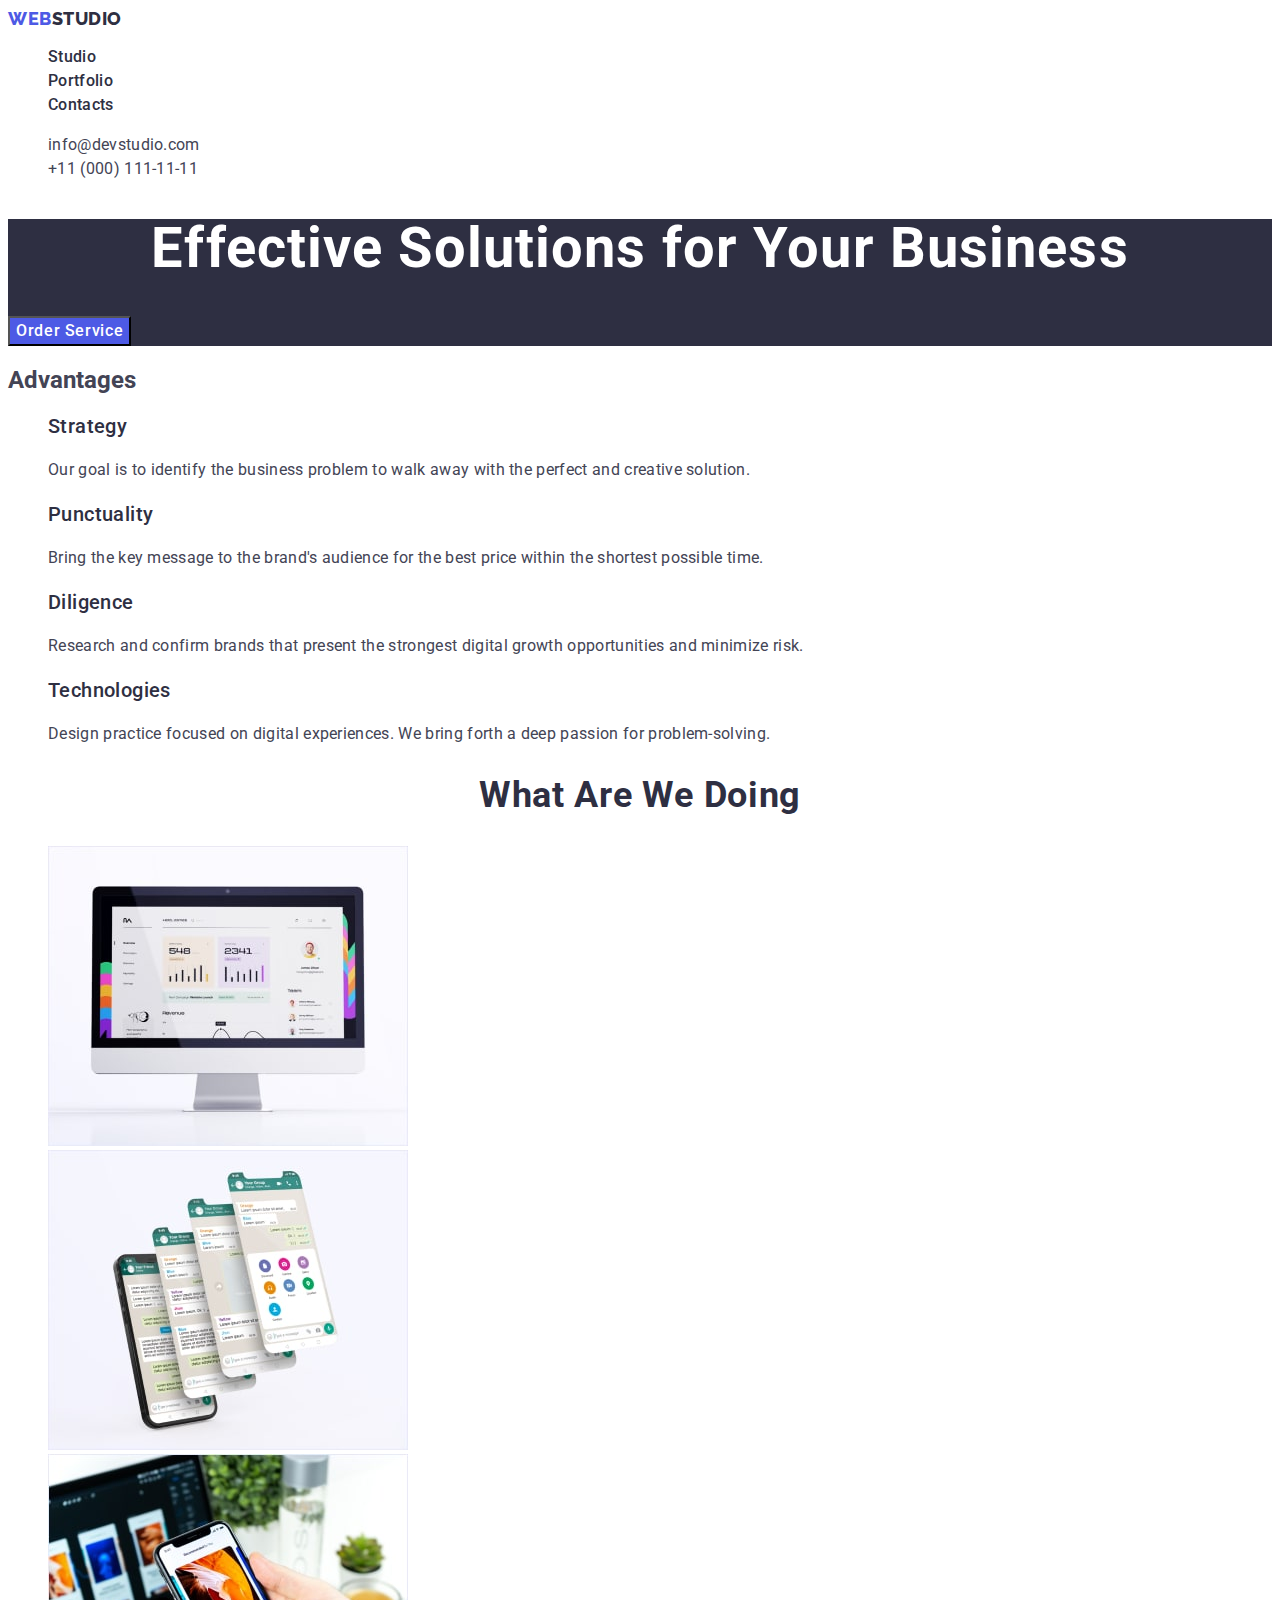
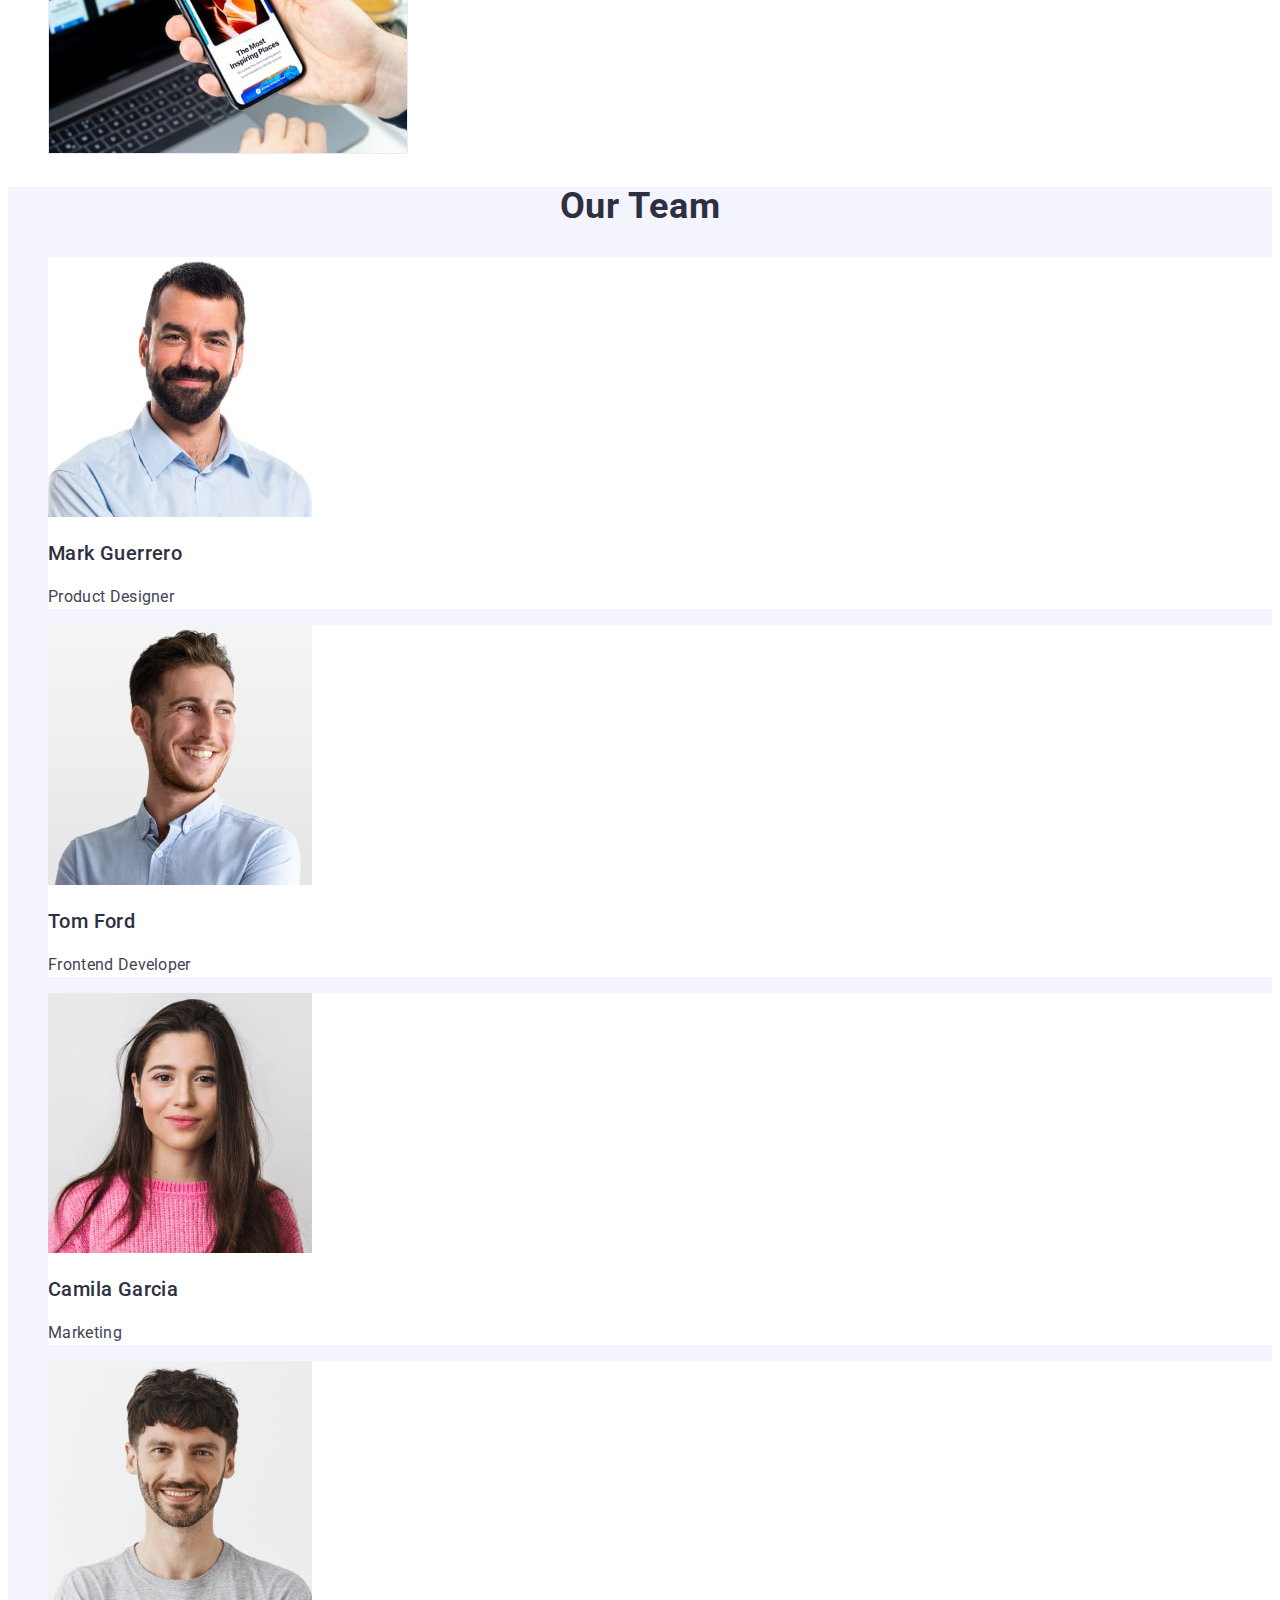
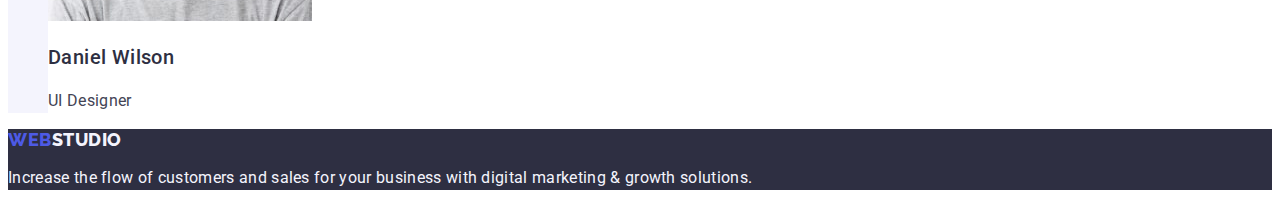
<file: index.html>
<!DOCTYPE html>
<html lang="en">
  <head>
    <meta charset="UTF-8" />
    <meta name="viewport" content="width=device-width, initial-scale=1.0" />
    <title>Studio</title>
    <link rel="preconnect" href="https://fonts.googleapis.com" />
    <link rel="preconnect" href="https://fonts.gstatic.com" crossorigin />
    <link
      href="https://fonts.googleapis.com/css2?family=Raleway:wght@800&family=Roboto:wght@400;500;700;900&display=swap"
      rel="stylesheet"
    />

    <link rel="stylesheet" href="./css/slyles.css" />
  </head>
  <body>
    <header class="header">
      <nav class="list">
        <a class="header-logo link" href="./index.html"
          >Web<span class="logo link">Studio</span></a
        >
        <ul class="header-list list">
          <li class="header-item">
            <a class="header-nav-link link" href="./index.html">Studio</a>
          </li>
          <li class="header-item">
            <a class="header-nav-link link" href="./portfolio.html"
              >Portfolio</a
            >
          </li>
          <li class="header-item">
            <a class="header-nav-link link" href="">Contacts</a>
          </li>
        </ul>
      </nav>
      <address class="header-contacts">
        <ul class="contacts-list list">
          <li class="contacts-item">
            <a class="contacts-link link" href="mailto:info@devstudio.com"
              >info@devstudio.com</a
            >
          </li>
          <li class="contacts-item">
            <a class="contacts-link link" href="tel:+110001111111"
              >+11 (000) 111-11-11</a
            >
          </li>
        </ul>
      </address>
    </header>
    <main>
      <section class="hero">
        <h1 class="hero-title">Effective Solutions for Your Business</h1>
        <button class="hero-button" type="button">Order Service</button>
      </section>
      <section class="advantages">
        <h2 class="advantages-title">Advantages</h2>
        <ul class="advantages-list list">
          <li>
            <h3 class="advantages-subtitle">Strategy</h3>
            <p class="advantages-desc">
              Our goal is to identify the business problem to walk away with the
              perfect and creative solution.
            </p>
          </li>
          <li>
            <h3 class="advantages-subtitle">Punctuality</h3>
            <p class="advantages-desc">
              Bring the key message to the brand's audience for the best price
              within the shortest possible time.
            </p>
          </li>
          <li>
            <h3 class="advantages-subtitle">Diligence</h3>
            <p class="advantages-desc">
              Research and confirm brands that present the strongest digital
              growth opportunities and minimize risk.
            </p>
          </li>
          <li>
            <h3 class="advantages-subtitle">Technologies</h3>
            <p class="advantages-desc">
              Design practice focused on digital experiences. We bring forth a
              deep passion for problem-solving.
            </p>
          </li>
        </ul>
      </section>
      <section class="applications">
        <h2 class="applications-title">What are we doing</h2>
        <ul class="applications-list list">
          <li class="applications-item">
            <img
              class="applications-img"
              src="./images/wwad-img-1.jpg"
              alt="pc apps"
              width="360"
              height="300"
            />
          </li>
          <li class="applications-item">
            <img
              class="applications-img"
              src="./images/wwad-img2-min.jpg"
              alt="mobile apps"
              width="360"
              height="300"
            />
          </li>
          <li class="applications-item">
            <img
              class="applications-img"
              src="./images/wwad-img3-min.jpg"
              alt="synchronize apps"
              width="360"
              height="300"
            />
          </li>
        </ul>
      </section>
      <section class="team">
        <h2 class="team-title">Our Team</h2>
        <ul class="team-list list">
          <li class="team-item">
            <img
              class="team-image"
              src="./images/team-img-1.jpg"
              alt="Mark Guerrero"
              width="264"
              height="260"
            />

            <h3 class="team-name">Mark Guerrero</h3>
            <p class="team-desc">Product Designer</p>
          </li>
          <li class="team-item">
            <img
              class="team-image"
              src="./images/team-img-2.jpg"
              alt="Tom Ford"
              width="264"
              height="260"
            />

            <h3 class="team-name">Tom Ford</h3>
            <p class="team-desc">Frontend Developer</p>
          </li>
          <li class="team-item">
            <img
              class="team-image"
              src="./images/team-img-3.jpg"
              alt="Camila Garcia"
              width="264"
              height="260"
            />
            <h3 class="team-name">Camila Garcia</h3>
            <p class="team-desc">Marketing</p>
          </li>
          <li class="team-item">
            <img
              class="team-image"
              src="./images/team-img-4.jpg"
              alt="Daniel Wilson"
              width="264"
              height="260"
            />
            <h3 class="team-name">Daniel Wilson</h3>
            <p class="team-desc">UI Designer</p>
          </li>
        </ul>
      </section>
    </main>
    <footer class="footer">
      <a class="header-logo link" href="./index.html"
        >Web<span class="footer-logo link">Studio</span></a
      >
      <p class="footer-text">
        Increase the flow of customers and sales for your business with digital
        marketing & growth solutions.
      </p>
    </footer>
  </body>
</html>
</file>
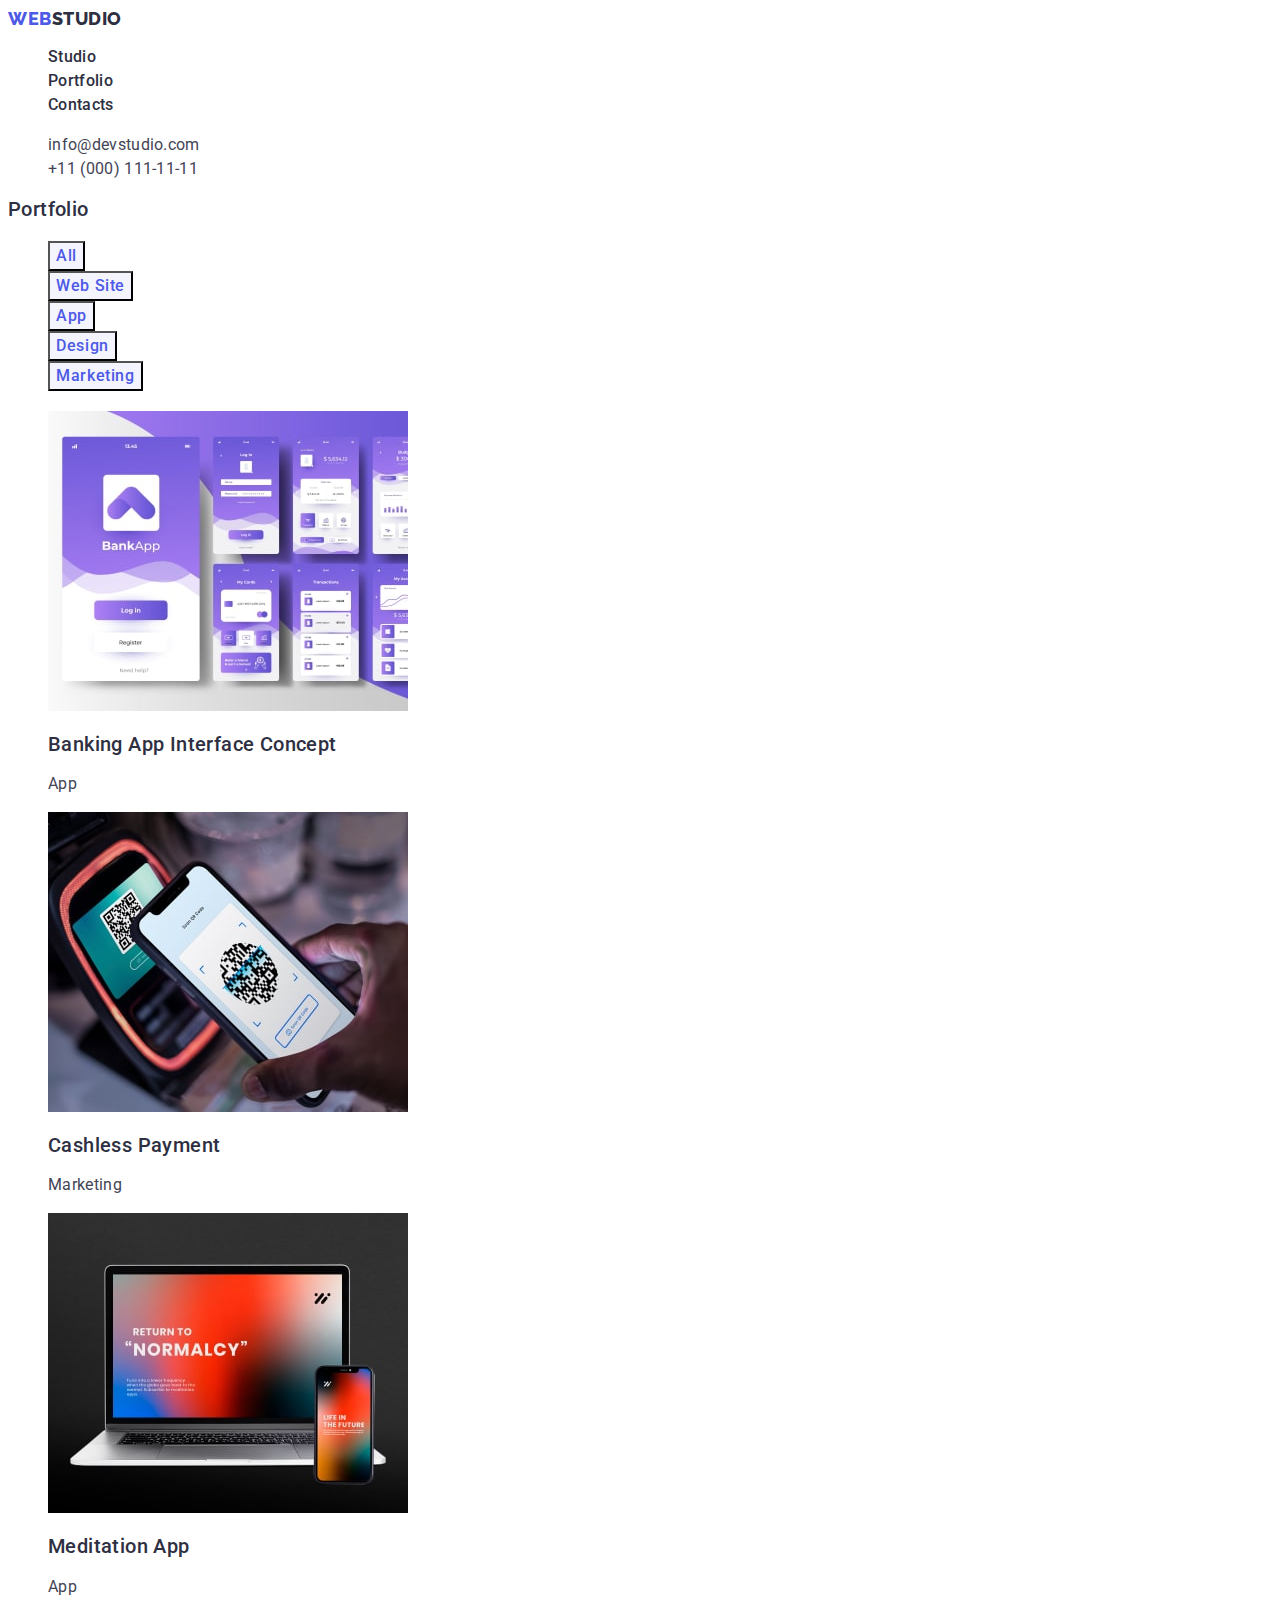
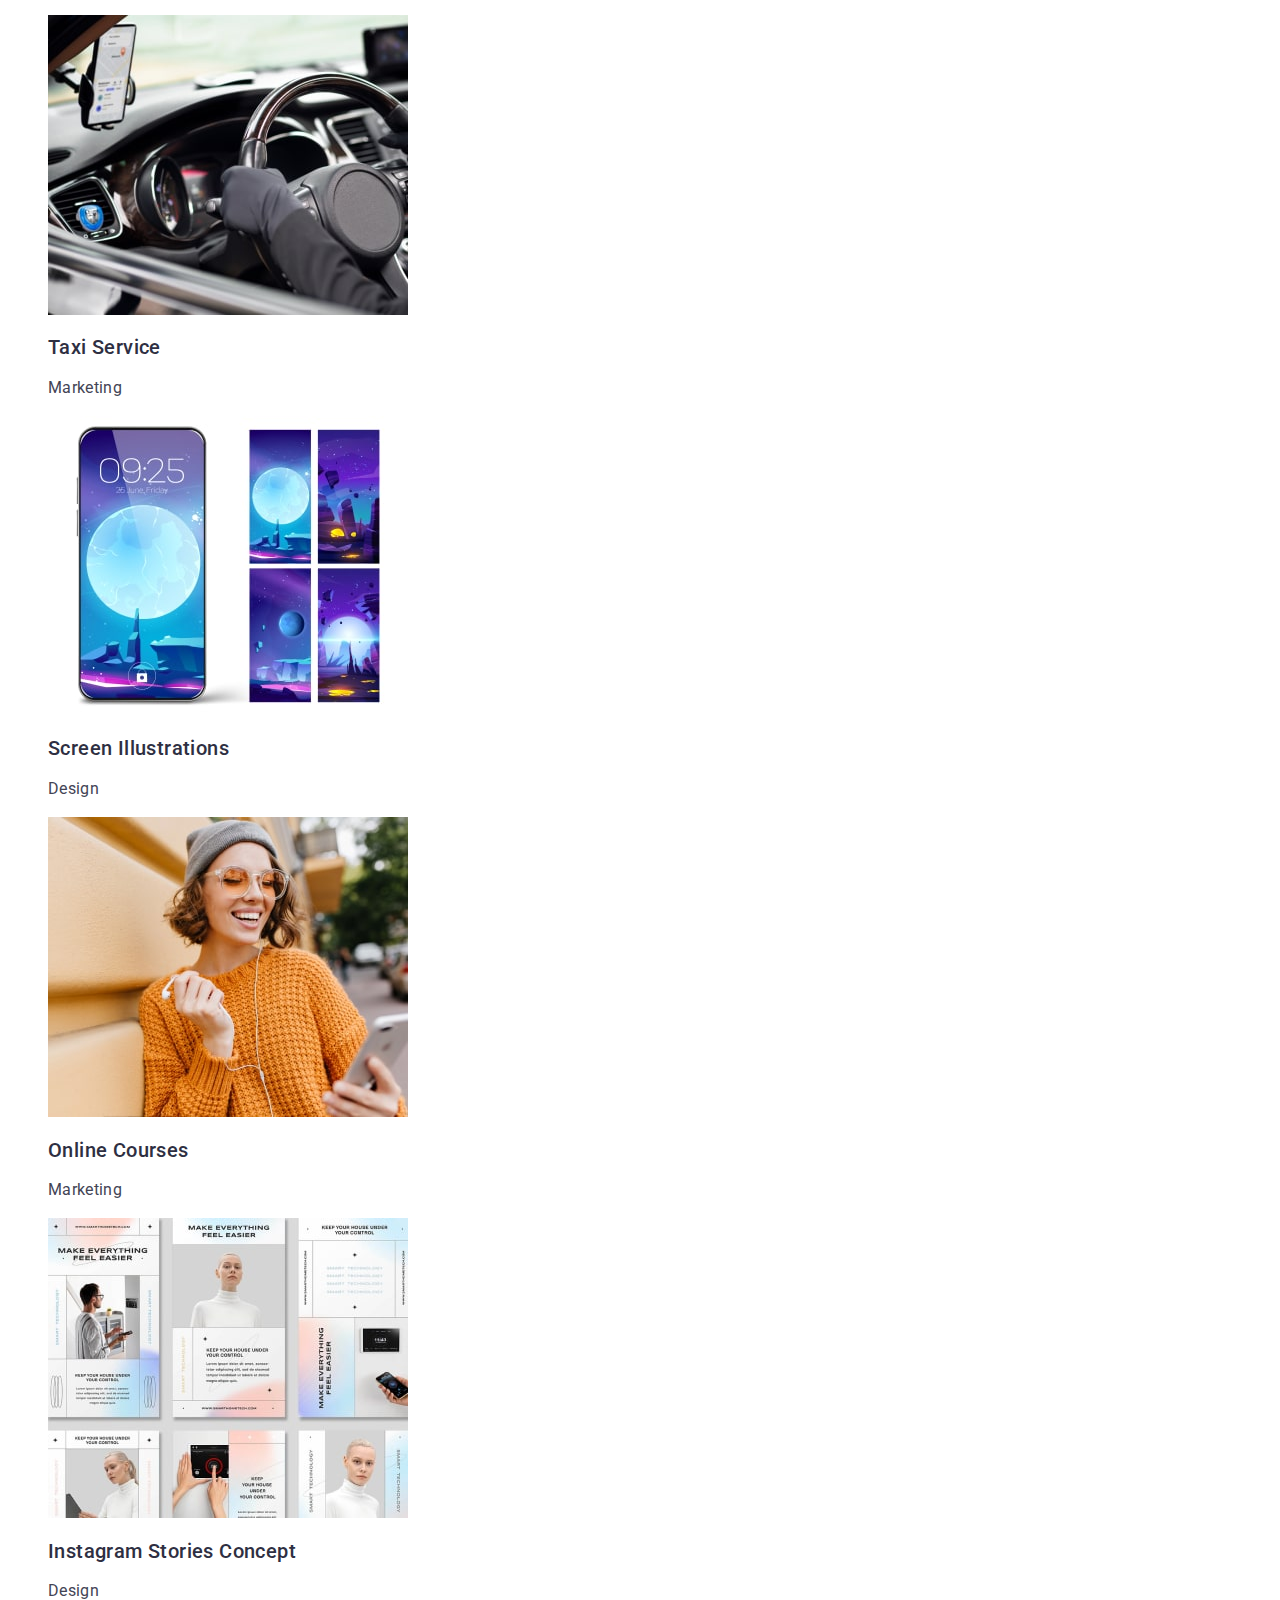
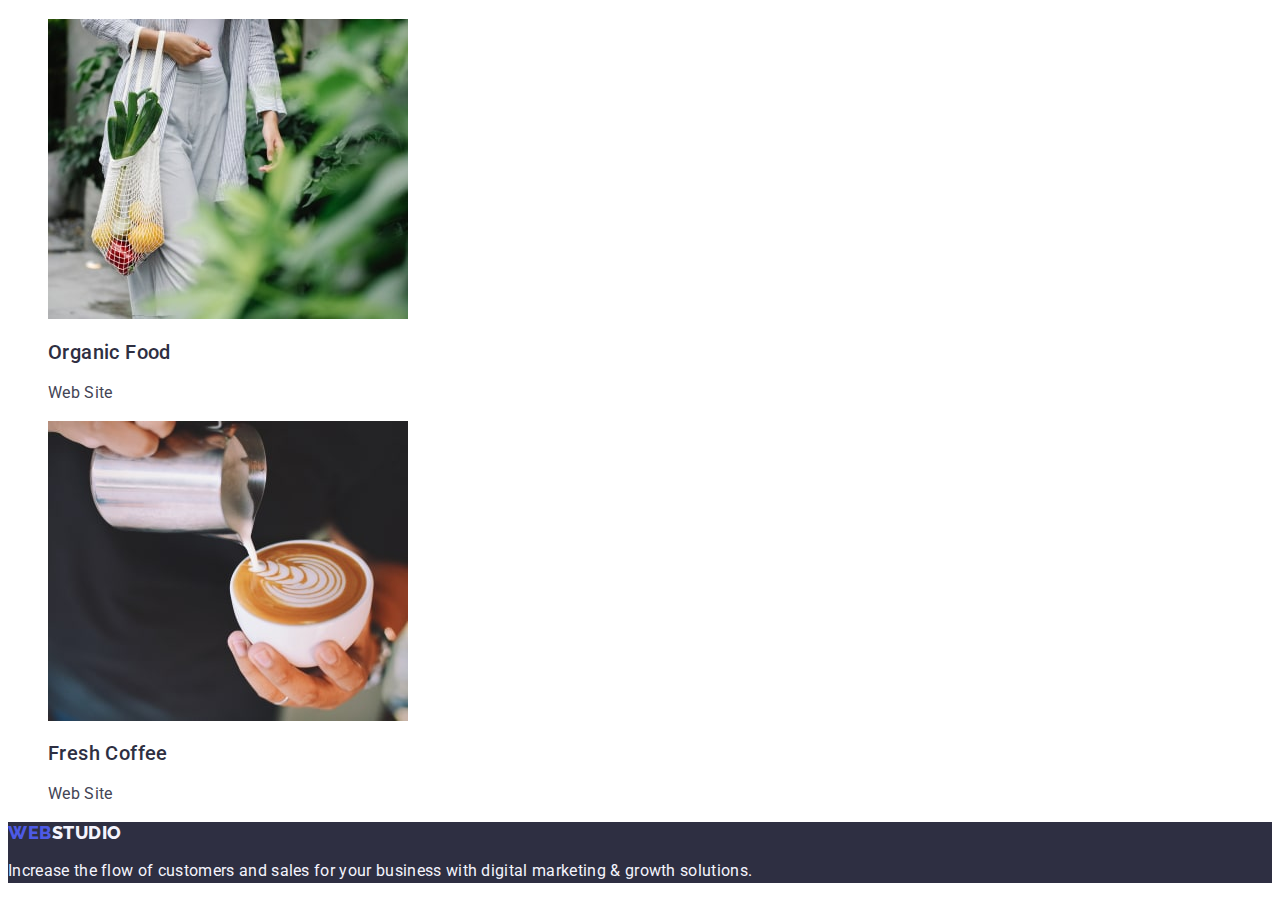
<file: portfolio.html>
<!DOCTYPE html>
<html lang="en">
  <head>
    <meta charset="UTF-8" />
    <meta name="viewport" content="width=device-width, initial-scale=1.0" />
    <title>Portfolio</title>
    <link rel="preconnect" href="https://fonts.googleapis.com" />
    <link rel="preconnect" href="https://fonts.gstatic.com" crossorigin />
    <link
      href="https://fonts.googleapis.com/css2?family=Raleway:wght@800&family=Roboto:wght@400;500;700;900&display=swap"
      rel="stylesheet"
    />

    <link rel="stylesheet" href="./css/slyles.css" />
  </head>
  <body>
    <header class="header">
      <nav class="list">
        <a class="header-logo link" href="./index.html"
          >Web<span class="logo link">Studio</span></a
        >
        <ul class="header-list list">
          <li class="header-item">
            <a class="header-nav-link link" href="./index.html">Studio</a>
          </li>
          <li class="header-item">
            <a class="header-nav-link link" href="./portfolio.html"
              >Portfolio</a
            >
          </li>
          <li class="header-item">
            <a class="header-nav-link link" href="">Contacts</a>
          </li>
        </ul>
      </nav>
      <address class="header-contacts">
        <ul class="contacts-list list">
          <li class="contacts-item">
            <a class="contacts-link link" href="mailto:info@devstudio.com"
              >info@devstudio.com</a
            >
          </li>
          <li class="contacts-item">
            <a class="contacts-link link" href="tel:+110001111111"
              >+11 (000) 111-11-11</a
            >
          </li>
        </ul>
      </address>
    </header>
    <main>
      <section class="portfolio">
        <h1 class="portfolio-title">Portfolio</h1>
        <ul class="filter-list list">
          <li class="filter-item">
            <button class="filter-btn" type="button">All</button>
          </li>
          <li class="filter-item">
            <button class="filter-btn" type="button">Web Site</button>
          </li>
          <li class="filter-item">
            <button class="filter-btn" type="button">App</button>
          </li>
          <li class="filter-item">
            <button class="filter-btn" type="button">Design</button>
          </li>
          <li class="filter-item">
            <button class="filter-btn" type="button">Marketing</button>
          </li>
        </ul>
        <ul class="products-list list">
          <li class="products-item">
            <a class="products-link link" href="">
              <img
                class="products-img"
                src="./images/projectcard-img-1.jpg"
                alt="Banking App Interface Concept"
                width="360"
                height="300"
              />
              <h2 class="products-subtitle">Banking App Interface Concept</h2>
              <p class="products-desc">App</p>
            </a>
          </li>
          <li class="products-item">
            <a class="products-link link" href="">
              <img
                class="products-img"
                src="./images/projectcard-img-2.jpg"
                width="360"
                height="300"
                alt="Cashless Payment"
              />
              <h2 class="products-subtitle">Cashless Payment</h2>
              <p class="products-desc">Marketing</p>
            </a>
          </li>
          <li class="products-item">
            <a class="products-link link" href="">
              <img
                class="products-img"
                src="./images/projectcard-img-3.jpg"
                alt="Meditation App"
                width="360"
                height="300"
              />
              <h2 class="products-subtitle">Meditation App</h2>
              <p class="products-desc">App</p>
            </a>
          </li>
          <li class="products-item">
            <a class="products-link link" href="">
              <img
                class="products-img"
                src="./images/projectcard-img-4.jpg"
                alt="Taxi Service"
                width="360"
                height="300"
              />
              <h2 class="products-subtitle">Taxi Service</h2>
              <p class="products-desc">Marketing</p>
            </a>
          </li>
          <li class="products-item">
            <a class="products-link link" href="">
              <img
                class="products-img"
                src="./images/projectcard-img-5.jpg"
                width="360"
                height="300"
                alt="Screen Illustrations"
              />
              <h2 class="products-subtitle">Screen Illustrations</h2>
              <p class="products-desc">Design</p>
            </a>
          </li>
          <li class="products-item">
            <a class="products-link link" href="">
              <img
                class="products-img"
                src="./images/projectcard-img-6.jpg"
                alt="Online Courses"
                width="360"
                height="300"
              />
              <h2 class="products-subtitle">Online Courses</h2>
              <p class="products-desc">Marketing</p>
            </a>
          </li>
          <li class="products-item">
            <a class="products-link link" href="">
              <img
                class="products-img"
                src="./images/projectcard-img-7.jpg"
                width="360"
                height="300"
                alt="Instagram Stories Concept"
              />
              <h2 class="products-subtitle">Instagram Stories Concept</h2>
              <p class="products-desc">Design</p>
            </a>
          </li>
          <li class="products-item">
            <a class="products-link link" href="">
              <img
                class="products-img"
                src="./images/projectcard-img-8.jpg"
                alt="Organic Food"
                width="360"
                height="300"
              />
              <h2 class="products-subtitle">Organic Food</h2>
              <p class="products-desc">Web Site</p>
            </a>
          </li>
          <li class="products-item">
            <a class="products-link link" href="">
              <img
                class="products-img"
                src="./images/projectcard-img-9.jpg"
                alt="Fresh Coffee"
                width="360"
                height="300"
              />
              <h2 class="products-subtitle">Fresh Coffee</h2>
              <p class="products-desc">Web Site</p>
            </a>
          </li>
        </ul>
      </section>
    </main>
    <footer class="footer">
      <a class="header-logo link" href="./index.html"
        >Web<span class="footer-logo link">Studio</span></a
      >
      <p class="footer-text">
        Increase the flow of customers and sales for your business with digital
        marketing & growth solutions.
      </p>
    </footer>
  </body>
</html>
</file>
<file: css/slyles.css>
/* ----------Variables----------- */
:root {
    --iris: #4d5ae5;
    --ocean: #404bbf;
    --navyblue: #2e2f42;
    --cloud: #f4f4fd;
    --slate: #434455;
    --white: #FFF;
    --green: #31d0aa;
    --lightslate: #8E8F99;

}
/* -------------Body----------------- */
body {
    font-family: 'Roboto', sans-serif;
    color: var(--slate);
    font-size: 16px;

    background-color: var(--white);
}
.link {
    text-decoration: none;
}

/* -----------Header------------ */
.header-logo{
    color: var(--iris, #4d5ae5);
        font-family: 'Raleway', sans-serif;
        font-size: 18px;
        font-weight: 800;
        line-height: 1.17;
        letter-spacing: 0.03em;
        text-transform: uppercase;
    
}
.logo {
    color: var(--navyblue, #2e2f42);

}
.list{
    list-style: none;
}
.header-list {

}
.header-item {

}
.header-nav-link {
    color: var(--navyblue, #2E2F42);
    font-size: 16px;
        font-weight: 500;
        line-height: 1.5;
        letter-spacing: 0.02em;
        text-decoration: none;
}
.header-nav-link:hover,
.header-nav-link:focus {
    color: var(--ocean, #404bbf);
        font-size: 16px;
        font-weight: 500;
        line-height: 1.5;
        letter-spacing: 0.02em;
}
.header-contacts {

font-style: normal;

}
.contacts-link {
    color: var(--slate, #434455);
        font-size: 16px;

        line-height: 1.5;
        letter-spacing: 0.02em;
}
.contacts-link:hover,
.contacts-link:focus {
color: var(--ocean, #404bbf);
}


/* ------------Hero------------- */
.hero {
    background: var(--navyblue, #2E2F42);
}

.hero-title {
    color: var(--white, #FFF);
    text-align: center;
    font-size: 56px;
    font-weight: 700;
    line-height: 1.07;
    letter-spacing: 0.02em;
}

.hero-button {
    color: var(--white, #FFF);
    background: var(--iris, #4D5AE5);
    cursor: pointer;
        font-family: 'Roboto', sans-serif;
        font-size: 16px;
        font-style: normal;
        font-weight: 500;
        line-height: 1.5;
        letter-spacing: 0.04em;
}
.hero-button:hover,
.hero-button:focus {
    color: var(--white, #FFF);
    background: var(--ocean, #404BBF);
        font-family: 'Roboto', sans-serif;
        font-size: 16px;
        font-weight: 500;
        line-height: 1.5;
        letter-spacing: 0.04em;
}
/* -----------Advantages----------------- */
.advantages-subtitle {
    color: var(--navyblue, #2E2F42);
    font-size: 20px;
    font-weight: 500;
    line-height: 1.2;
    letter-spacing: 0.02em;
}

.advantages-desc {
    color: var(--slate, #434455);
        font-size: 16px;

        line-height: 1.5;
        letter-spacing: 0.02em;
}
/* ----------Applications----------------- */


.applications-title {
    color: var(--navyblue, #2e2f42);
    text-align: center;
    text-transform: capitalize;
    font-size: 36px;
    font-weight: 700;
    line-height: 1.11;
    letter-spacing: 0.02em;


}

/* ------------Team------------------ */
.team {
    background-color: var(--cloud);
}

.team-title {
    color: var(--navyblue, #2e2f42);
    text-align: center;
    text-transform: capitalize;
    font-size: 36px;
    font-weight: 700;
    line-height: 1.11;
    letter-spacing: 0.02em;
}

.team-list {
}

.team-item {
    background-color: var(--white);
}



.team-name {
    color: var(--navyblue, #2e2f42);
    font-size: 20px;
    font-weight: 500;
    line-height: 1.2;
    letter-spacing: 0.02em;}

.team-desc {
        color: var(--slate, #434455);
            font-size: 16px;

            line-height: 1.5;
            letter-spacing: 0.02em;
}
/* -------------Footer------------------ */
.footer {
    background-color: var(--navyblue, #2e2f42);
}

.footer-logo {
    color: var(--cloud, #f4f4fd);
    font-family: 'Raleway', sans-serif;
    font-size: 18px;
    line-height: 1.17;
    letter-spacing: 0.03em;
}

.footer-text {
    color: var(--cloud, #f4f4fd);
    font-size: 16px;

    line-height: 1.5;
    letter-spacing: 0.02em;
}
/* -----------Portfolio-------------- */

.portfolio-title {
        color: var(--navyblue, #2e2f42);
            font-size: 20px;
            font-weight: 500;
            line-height: 1.2;
            letter-spacing: 0.02em;
}

.filter-list {
        color: var(--navyblue, #2e2f42);
            font-size: 20px;
            font-weight: 500;
            line-height: 1.2;
            letter-spacing: 0.02em;
}

.filter-btn {
    color: var(--iris, #4d5ae5);
    background-color: var(--cloud, #f4f4fd);
    cursor: pointer;
    font-family: 'Roboto', sans-serif;
    font-size: 16px;
    font-weight: 500;
    line-height: 1.5;
    letter-spacing: 0.04em;
}
.filter-btn:hover,
.filter-btn:focus {
    color: var(--white);
    background-color: var(--ocean, #404bbf);
}



.products-subtitle {
        color: var(--navyblue, #2E2F42);
            font-size: 20px;
            font-weight: 500;
            line-height: 1.2;
            letter-spacing: 0.02em;
}

.products-desc {
    color: var(--slate, #434455);
    font-size: 16px;
    font-weight: 400;
    line-height: 1.5;
    letter-spacing: 0.02em;
}
</file>
